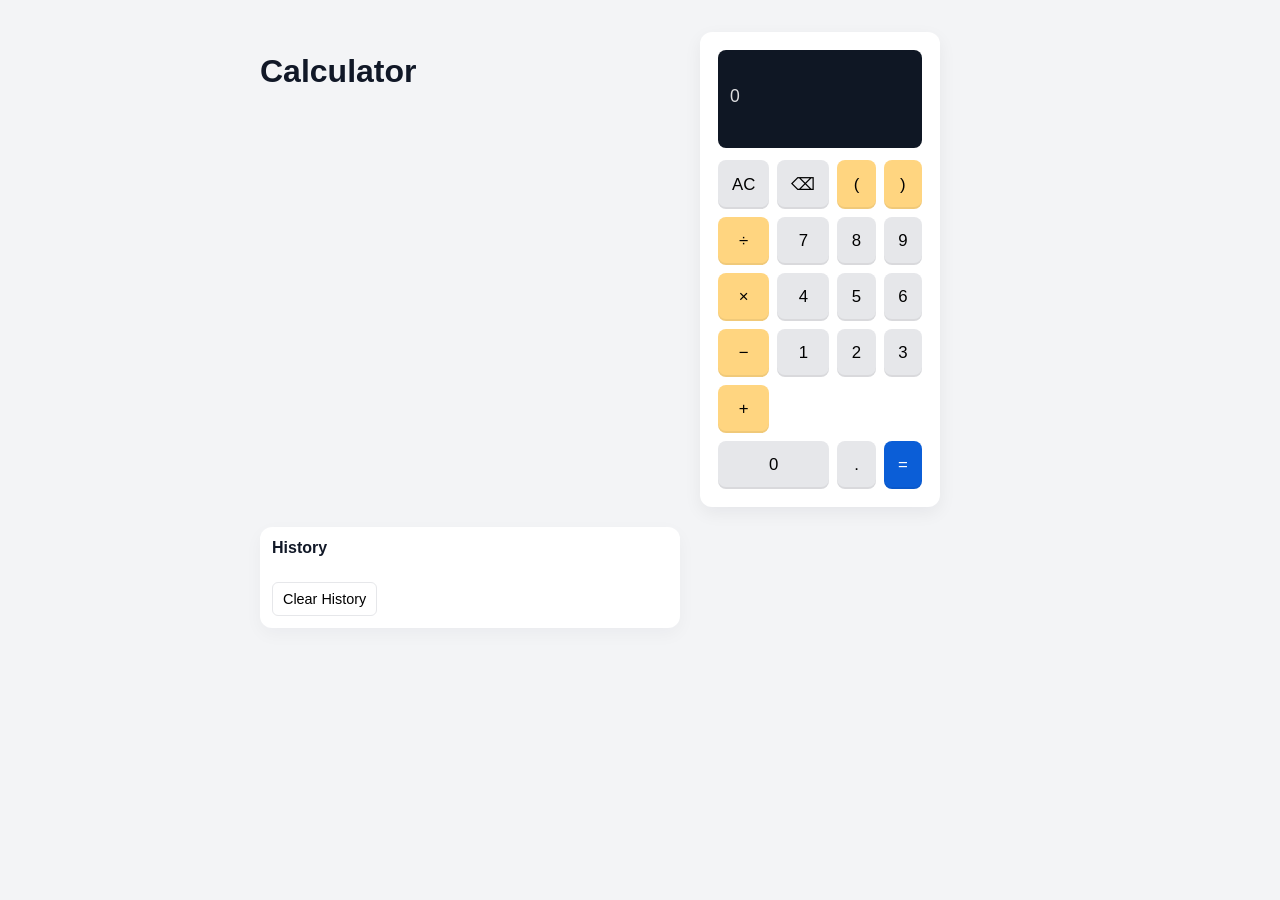
<file: static/index.html>
<!doctype html>
<html>
<head>
	<meta charset="utf-8" />
	<meta name="viewport" content="width=device-width,initial-scale=1" />
	<title>Calculator</title>
	<link rel="stylesheet" href="styles.css" />
</head>
<body>
	<div class="calculator-app">
		<header>
			<h1>Calculator</h1>
		</header>

		<section class="calculator">
			<div class="display">
				<div id="exprDisplay" class="expr">0</div>
				<div id="resultDisplay" class="result"></div>
			</div>

			<div class="keypad" role="group" aria-label="Calculator keypad">
				<!-- row -->
				<button class="btn action" data-action="clear">AC</button>
				<button class="btn action" data-action="back">⌫</button>
				<button class="btn btn-op" data-value="(">(</button>
				<button class="btn btn-op" data-value=")">)</button>

				<!-- row -->
				<button class="btn btn-op" data-value="/">÷</button>
				<button class="btn" data-value="7">7</button>
				<button class="btn" data-value="8">8</button>
				<button class="btn" data-value="9">9</button>

				<!-- row -->
				<button class="btn btn-op" data-value="*">×</button>
				<button class="btn" data-value="4">4</button>
				<button class="btn" data-value="5">5</button>
				<button class="btn" data-value="6">6</button>

				<!-- row -->
				<button class="btn btn-op" data-value="-">−</button>
				<button class="btn" data-value="1">1</button>
				<button class="btn" data-value="2">2</button>
				<button class="btn" data-value="3">3</button>

				<!-- row -->
				<button class="btn btn-op" data-value="+">+</button>
				<button class="btn zero" data-value="0">0</button>
				<button class="btn" data-value=".">.</button>
				<button class="btn equals" data-action="equals">=</button>
			</div>
		</section>

		<aside class="history">
			<h2>History</h2>
			<ul id="historyList" class="history-list" aria-live="polite"></ul>
			<button id="clearHistory" class="small">Clear History</button>
		</aside>
	</div>

	<script src="main.js"></script>
</body>
</html>
</file>
<file: static/styles.css>
:root{
  --bg:#f3f4f6;
  --panel:#ffffff;
  --accent:#0b5ed7;
  --btn:#e6e7ea;
  --btn-op:#ffd580;
  --text:#111827;
}

body{
  margin:0;
  font-family: Inter, Roboto, Arial, sans-serif;
  background:var(--bg);
  color:var(--text);
  display:flex;
  justify-content:center;
  padding:32px;
}

.calculator-app{
  display:grid;
  grid-template-columns: 420px 240px;
  gap:20px;
  width:100%;
  max-width:760px;
}

/* Calculator panel */
.calculator{
  background:var(--panel);
  border-radius:12px;
  padding:18px;
  box-shadow:0 6px 18px rgba(15,23,42,0.06);
}

/* Display */
.display{
  background:#0f1724;
  color:#fff;
  border-radius:8px;
  padding:12px;
  margin-bottom:12px;
  min-height:74px;
  display:flex;
  flex-direction:column;
  justify-content:center;
  word-break:break-all;
}
.expr{
  font-size:1.1rem;
  opacity:0.85;
}
.result{
  font-size:1.6rem;
  font-weight:600;
  margin-top:6px;
}

/* Keypad */
.keypad{
  display:grid;
  grid-template-columns: repeat(4,1fr);
  gap:8px;
}
.btn{
  background:var(--btn);
  border:0;
  padding:14px;
  border-radius:8px;
  font-size:1.05rem;
  cursor:pointer;
  box-shadow:inset 0 -2px 0 rgba(0,0,0,0.06);
}
.btn:active{ transform:translateY(1px); }
.btn-op{ background:var(--btn-op); }
.equals{
  background:var(--accent);
  color:#fff;
  grid-column:4;
}
.zero{ grid-column:1 / span 2; }

/* History */
.history{
  background:var(--panel);
  border-radius:12px;
  padding:12px;
  height:fit-content;
  box-shadow:0 6px 18px rgba(15,23,42,0.04);
}
.history h2{ margin-top:0; font-size:1rem; }
.history-list{
  list-style:none;
  padding:0;
  margin:8px 0 12px 0;
  max-height:360px;
  overflow:auto;
}
.history-list li{
  padding:8px 6px;
  border-radius:6px;
  cursor:pointer;
  display:flex;
  justify-content:space-between;
  gap:8px;
}
.history-list li:hover{ background:#f3f4f8; }
.small{
  background:transparent;
  border:1px solid #e6e7ea;
  padding:8px 10px;
  border-radius:6px;
  cursor:pointer;
  font-size:0.9rem;
}

/* Responsive */
@media (max-width:820px){
  .calculator-app{ grid-template-columns: 1fr; }
  .history{ order:2; }
}
</file>
